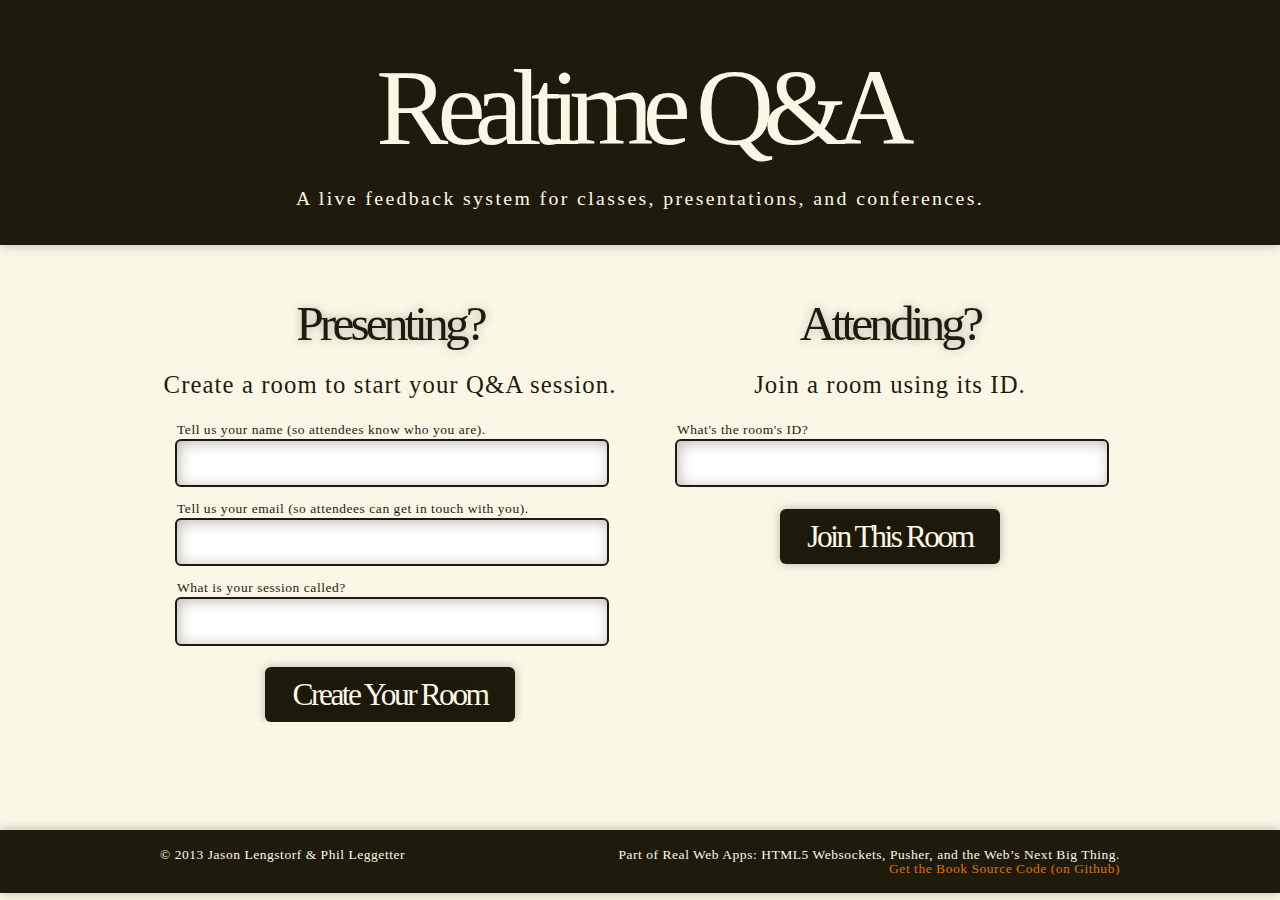
<file: ch07/index.html>
<!DOCTYPE html>
<html>
<head>
	<meta charset="utf-8" />
	<title>Realtime Q&amp;A</title>
	<!-- Fonts via fonts.com -->
	<script type="text/javascript" src="http://fast.fonts.net/jsapi/52be6e18-908a-4397-a53a-d11f6d6d1496.js"></script>
	<!-- Main site styles -->
	<link rel="stylesheet" type="text/css" href="./assets/styles/main.css" />
</head>
<body>
<header>
	<h1>Realtime Q&amp;A</h1>
	<p class="tagline">
		A live feedback system for classes, presentations, and conferences.
	</p><!-- /.tagline -->
</header>
<section>
	<form id="attending">
		<h2>Attending?</h2>
		<p>Join a room using its ID.</p>
		<label>
			What's the room's ID?
			<input type="text" name="room_id" />
		</label>
		<input type="submit" value="Join This Room" />
	</form><!-- #attending -->
	<form id="presenting">
		<h2>Presenting?</h2>
		<p>Create a room to start your Q&amp;A session.</p>
		<label>
			Tell us your name (so attendees know who you are).
			<input type="text" name="presenter-name" />
		</label>
		<label>
			Tell us your email (so attendees can get in touch with you).
			<input type="text" name="presenter-email" />
		</label>
		<label>
			What is your session called?
			<input type="text" name="session-name" />
		</label>
		<input type="submit" value="Create Your Room" />
	</form><!-- #presenting -->
</section>
<footer>
	<ul>
		<li class="copyright">
			&copy; 2013 Jason Lengstorf &amp; Phil Leggetter
		</li><!-- /.copyright -->
		<li>
			Part of <em>Real Web Apps: HTML5 Websockets, Pusher, and the Web&rsquo;s Next Big Thing</em>.
		</li>
		<li>
			<a href="http://amzn.to/XKxBbG">Get the Book</a>
			<a href="http://cptr.me/UkMSmn">Source Code (on Github)</a>
		</li>
	</ul>
</footer>
</body>
</html>
</file>
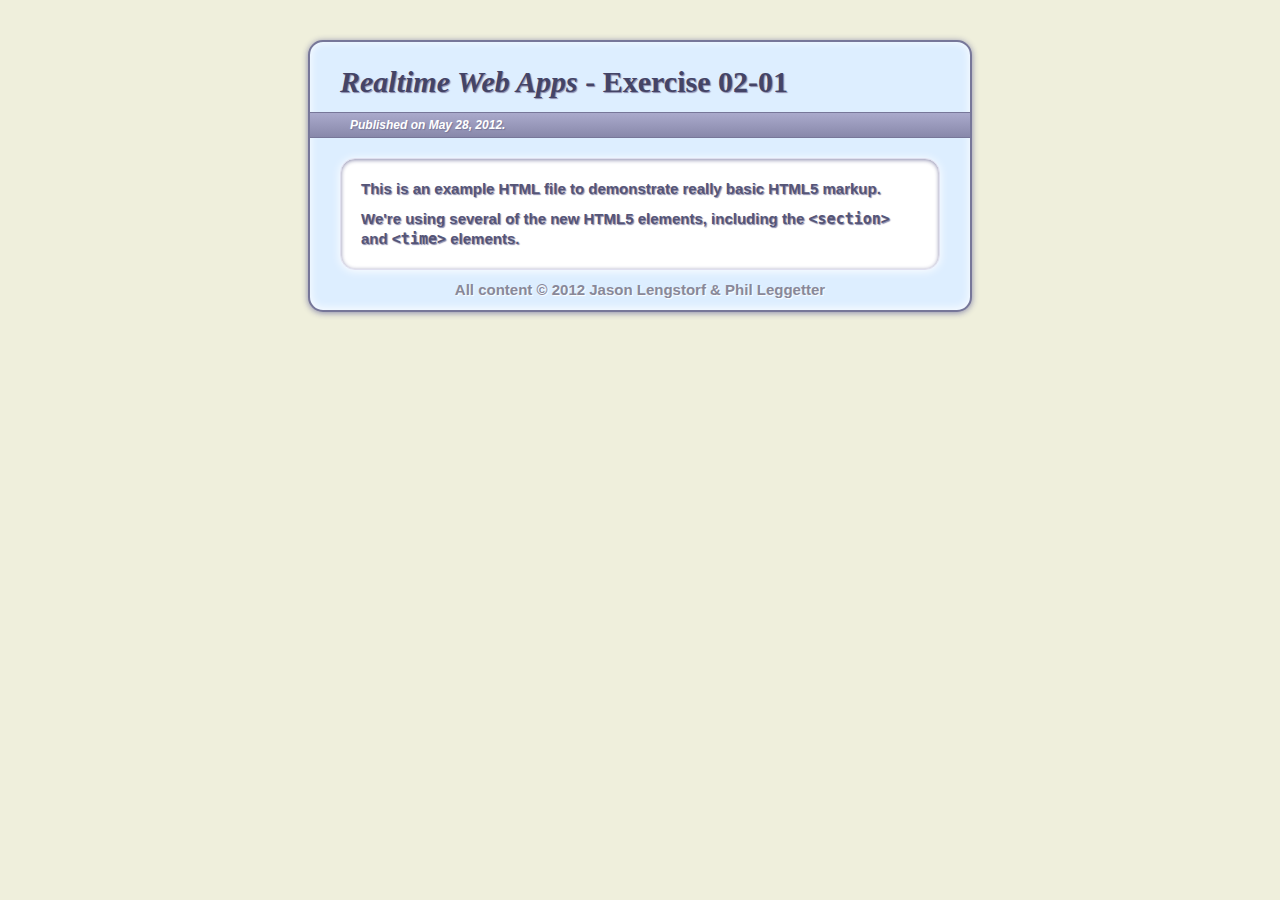
<file: ch02/01.html>
<!DOCTYPE html>
<html lang="en">
<head>
	<meta charset="utf-8" />
	<title>Realtime Web Apps &dash; Exercise 02-01</title>
	<link rel="stylesheet" type="text/css" href="styles/02.css" />
</head>
<body>
	<header>
		<h1><em>Realtime Web Apps</em> &dash; Exercise 02-01</h1>
		<p>
			Published on
			<time datetime="2012-05-28T20:26:00-07:00">May 28, 2012</time>.
		</p>
	</header>
	<section>
		<p>
			This is an example HTML file to demonstrate really basic HTML5 markup.
		</p>
		<p>
			We're using several of the new HTML5 elements, including the <code>&lt;section&gt;</code> and <code>&lt;time&gt;</code> elements.
		</p>
	</section>
	<footer>
		<p>All content &copy; 2012 Jason Lengstorf &amp; Phil Leggetter</p>
	</footer>
	<script src="http://code.jquery.com/jquery-1.11.1.min.js"></script>
	<script src="scripts/03.js"></script>
</body>
</html>
</file>
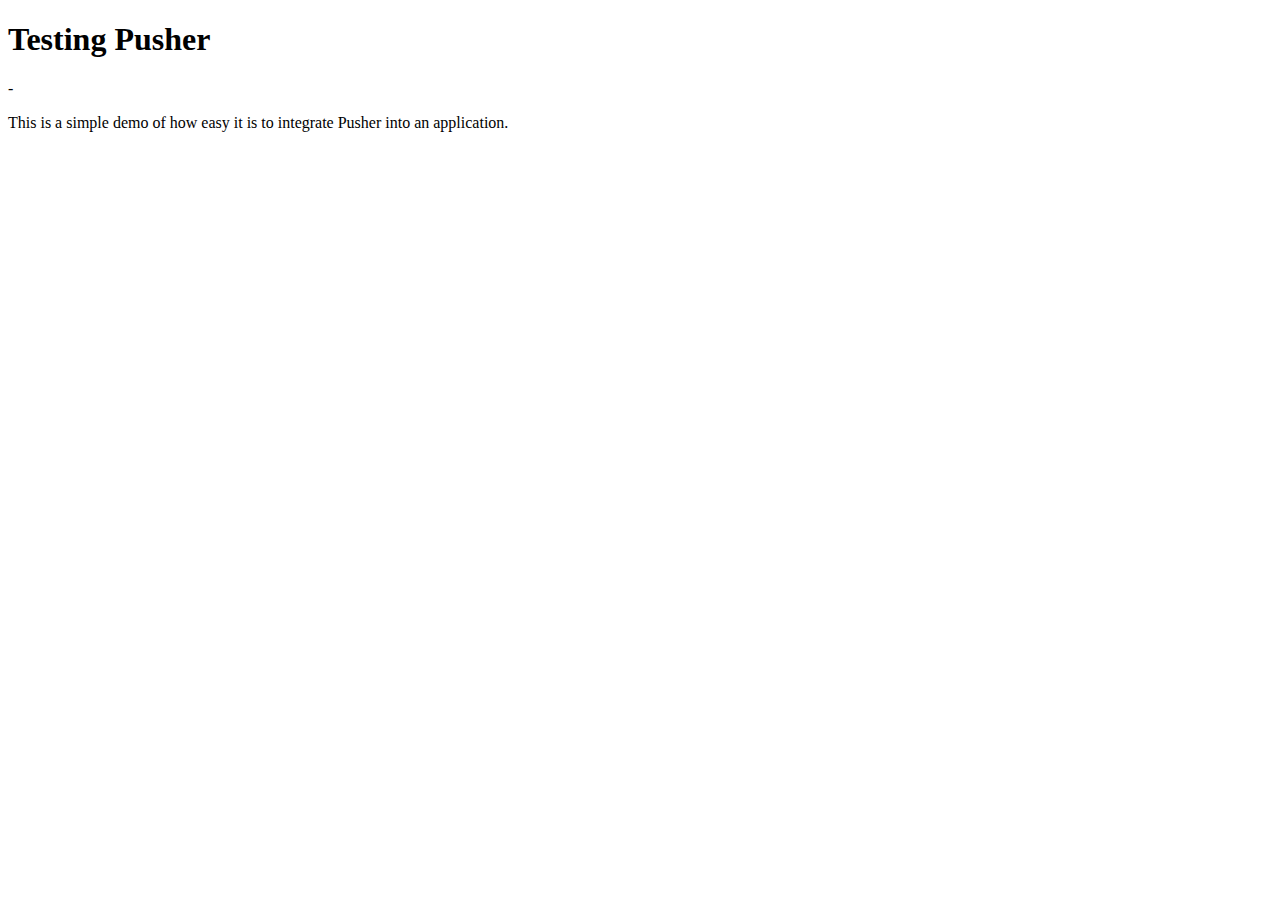
<file: ch03/01.html>
<!DOCTYPE html>
<html>
<head>
	<meta charset="utf-8" />
	<title>Realtime Web Apps &ndash; Exercise 3-2</title>
</head>
<body>
	<h1>Testing Pusher</h1>
	<div id="connection_state">&dash;</div>
	<p>This is a simple demo of how easy it is to integrate Pusher into an application.</p>
	<script src="http://js.pusher.com/2.2/pusher.min.js"></script>
	<script type="text/javascript">
		var pusher = new Pusher('a21dff3bcfcb8046acd0');
		pusher.connection.bind('state_change',function(change){
			document.getElementById('connection_state').innerHTML = change.current;
		});
		var channel = pusher.subscribe('test_channel');
		channel.bind('my_event',function(data){
			alert(data);
		});
	</script>
</body>
</html>
</file>
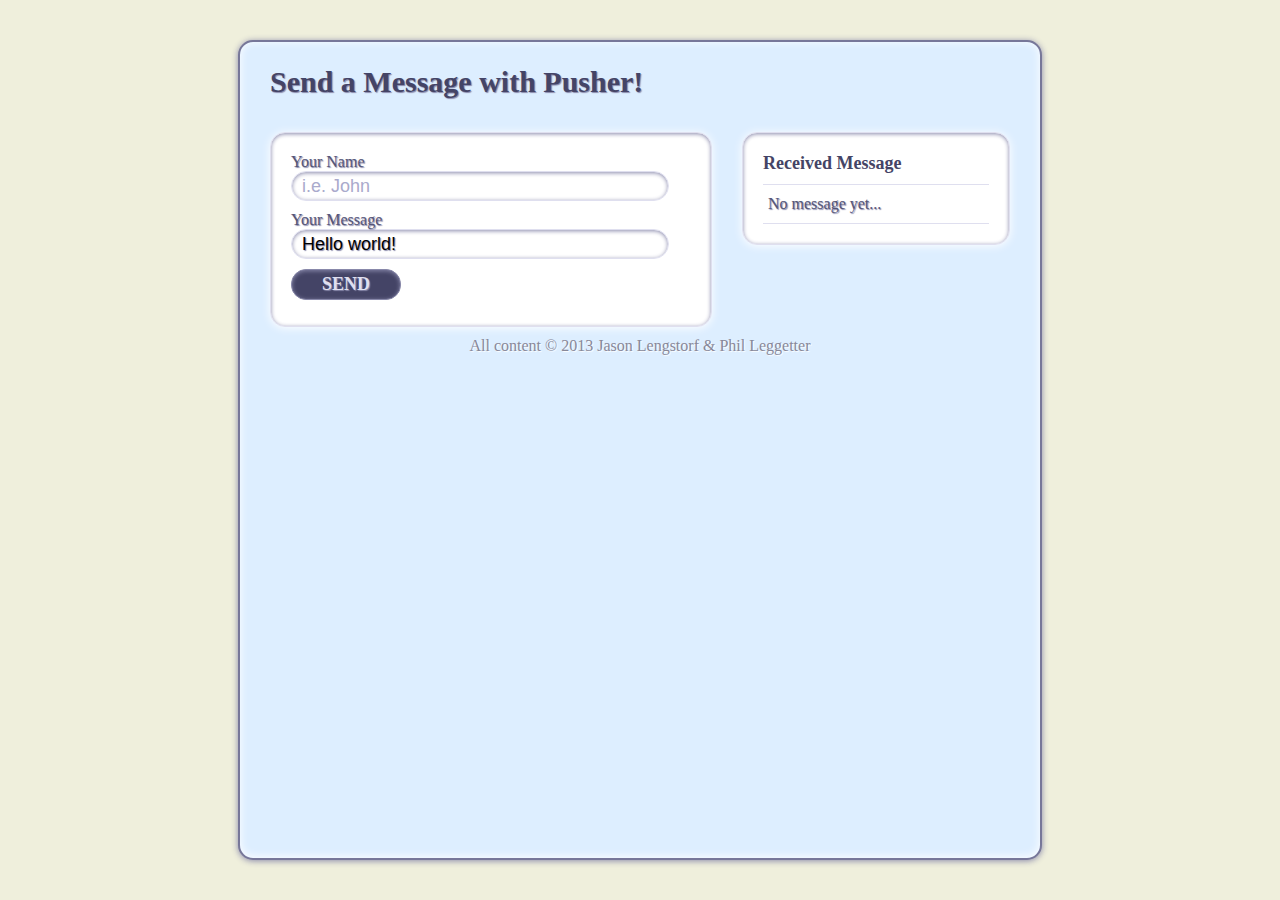
<file: ch03/02.html>
<html lang="en">
<head>
	<meta charset="uf-8" />
	<title>Realtime Web Apps &ndash; Exercise 3-2</title>
	<link rel="stylesheet" type="text/css" href="styles/layout.css" />
</head>
<body>
	<header>
		<h1>Send a Message with Pusher!</h1>
	</header>
	<section>
		<form method="post" action="post.php">
			<label>
				Your Name
				<input type="text" name="name" placeholder="i.e. John" />
			</label>
			<label>
				Your Message
				<input type="text" name="message" id="message" value="Hello world!" />
			</label>
			<input type="submit" class="input-submit" value="Send" />
		</form>
	</section>
	<aside>
		<h2>Received Message</h2>
		<ul id="messages">
			<li class="no-messages">No message yet...</li>
		</ul>
	</aside>
	<footer>
		<p>
			All content &copy; 2013 Jason Lengstorf &amp; Phil Leggetter
		</p>
	</footer>
	<script src="http://js.pusher.com/2.2/pusher.min.js"></script>
	<script src="http://code.jquery.com/jquery-1.11.1.min.js"></script>
	<script src="scripts/init.js"></script>
</body>
</html>
</file>
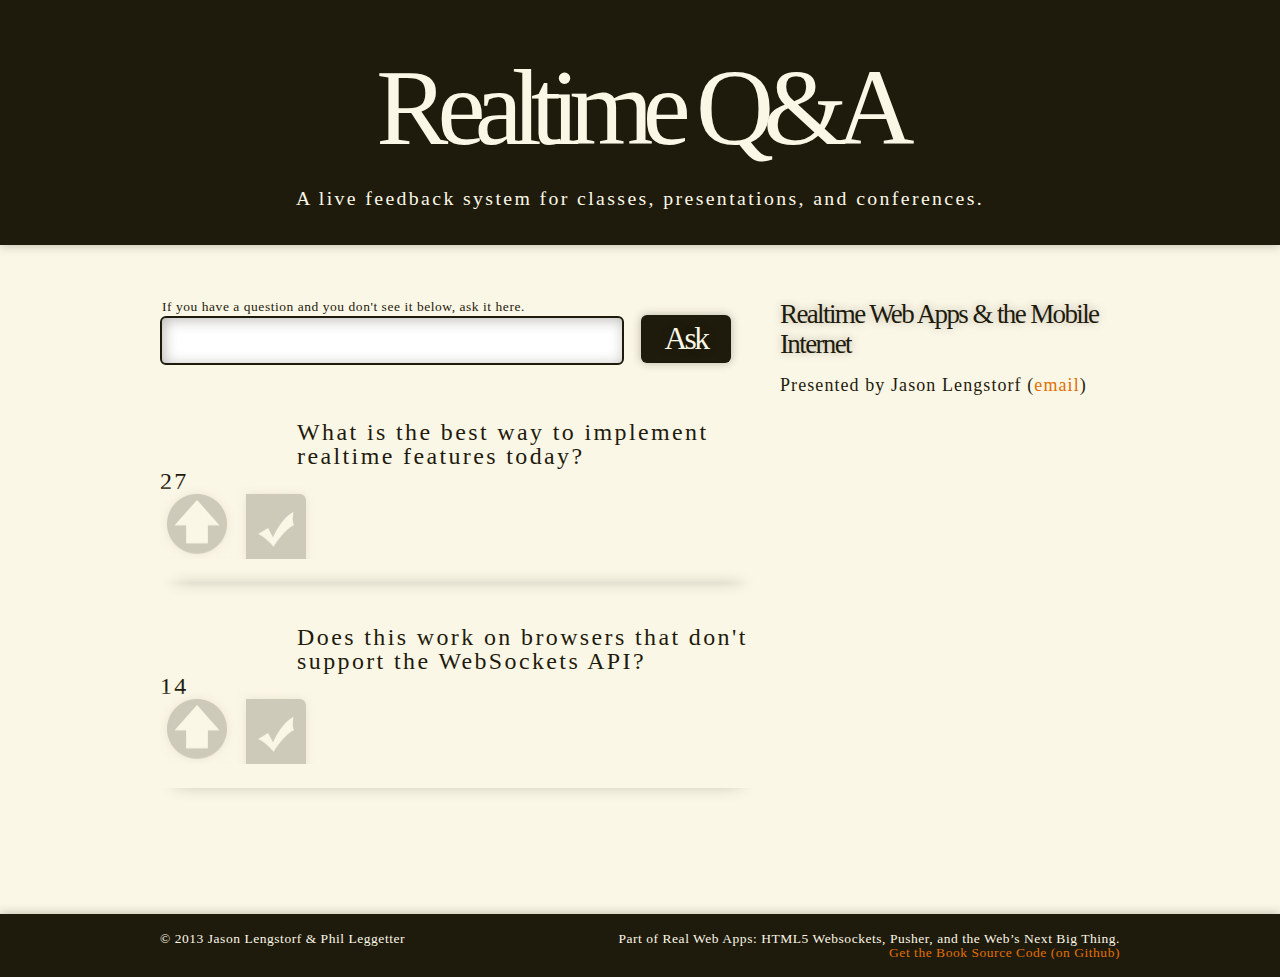
<file: ch07/attendee-active.html>
<!DOCTYPE html>
<html>
<head>
	<meta charset="utf-8" />
	<title>Realtime Q&amp;A</title>
	<!-- Fonts via fonts.com -->
	<script type="text/javascript" src="http://fast.fonts.net/jsapi/52be6e18-908a-4397-a53a-d11f6d6d1496.js"></script>
	<!-- Main site styles -->
	<link rel="stylesheet" type="text/css" href="./assets/styles/main.css" />
</head>
<body>
<header>
	<h1>Realtime Q&amp;A</h1>
	<p class="tagline">
		A live feedback system for classes, presentations, and conferences.
	</p><!-- /.tagline -->
</header>
<section>
	<header>
		<h2>Realtime Web Apps &amp; the Mobile Internet</h2>
		<p>
			Presented by Jason Lengstorf (<a href="mailto:jason@lengstorf.com">email</a>)
		</p>
	</header>
	<form id="ask-a-question">
		<label>
			If you have a question and you don't see it below, ask it here.
			<input type="text" name="new-question" tabindex="1" />
		</label>
		<input type="submit" value="Ask" tabindex="2" />
	</form><!-- /#ask-a-question -->
	<ul id="questions">
		<li id="question-1" data-count="27">
			<p>
				What is the best way to implement realtime features today?
			</p>
			<form class="vote">
				<input type="submit" value="I also have this question." />
			</form>
		</li><!-- /#question-1 -->
		<li id="question-2" data-count="14">
			<p>
				Does this work on browsers that don't support the WebSockets API?
			</p>
			<form class="vote">
				<input type="submit" value="I also have this question." />
			</form>
		</li><!-- /#question-2 -->
	</ul><!-- /#questions -->
</section>
<footer>
	<ul>
		<li class="copyright">
			&copy; 2013 Jason Lengstorf &amp; Phil Leggetter
		</li><!-- /.copyright -->
		<li>
			Part of <em>Real Web Apps: HTML5 Websockets, Pusher, and the Web&rsquo;s Next Big Thing</em>.
		</li>
		<li>
			<a href="http://amzn.to/XKxBbG">Get the Book</a>
			<a href="http://cptr.me/UkMSmn">Source Code (on Github)</a>
		</li>
	</ul>
</footer>
</body>
</html>
</file>
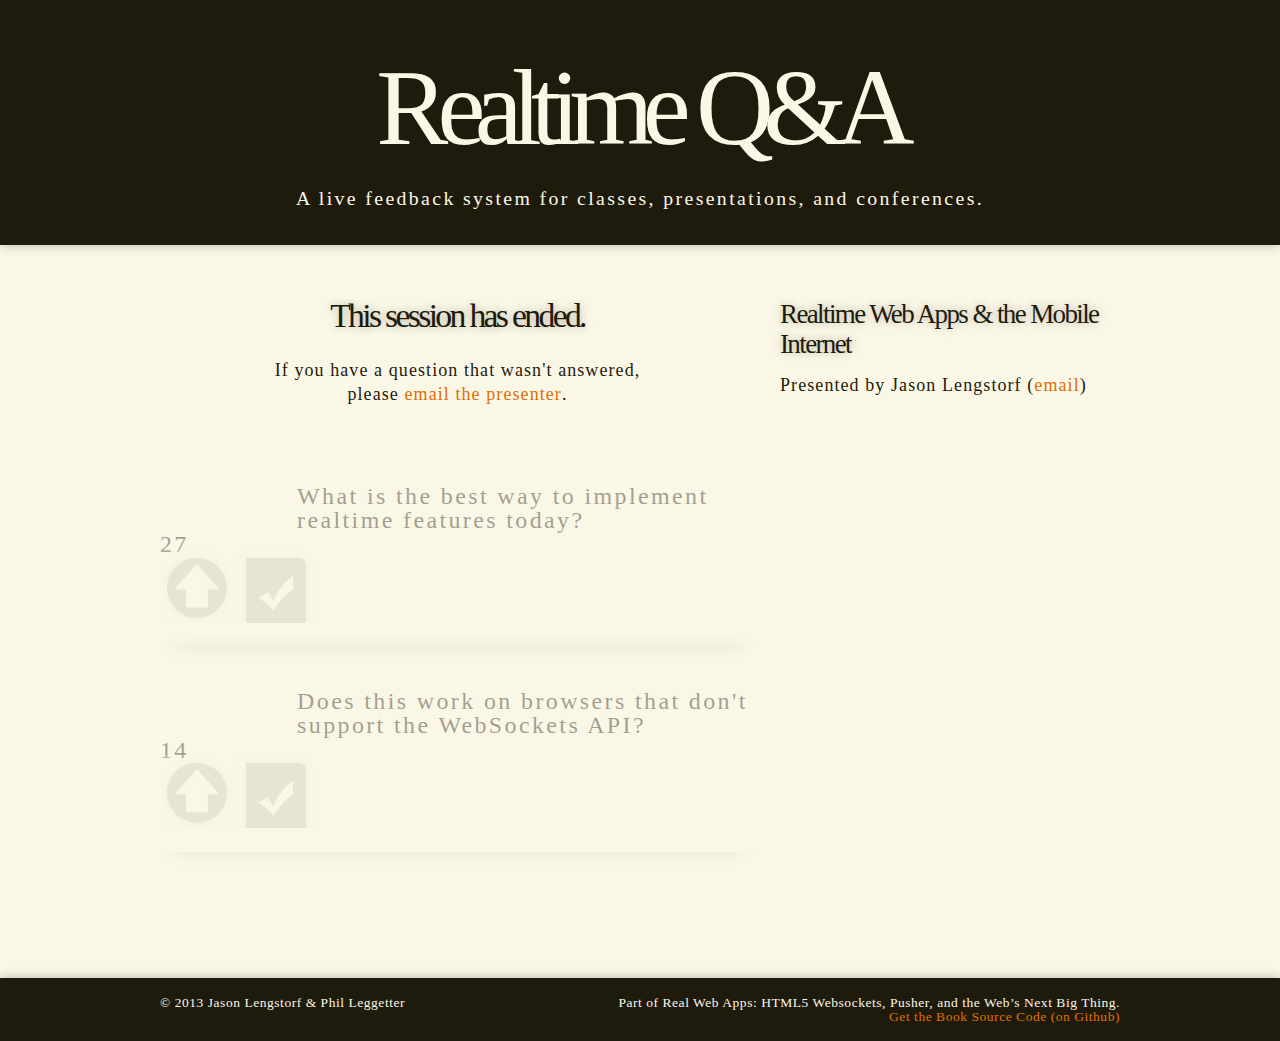
<file: ch07/attendee-closed.html>
<!DOCTYPE html>
<html>
<head>
	<meta charset="utf-8" />
	<title>Realtime Q&amp;A</title>
	<!-- Fonts via fonts.com -->
	<script type="text/javascript" src="http://fast.fonts.net/jsapi/52be6e18-908a-4397-a53a-d11f6d6d1496.js"></script>
	<!-- Main site styles -->
	<link rel="stylesheet" type="text/css" href="./assets/styles/main.css" />
</head>
<body>
<header>
	<h1>Realtime Q&amp;A</h1>
	<p class="tagline">
		A live feedback system for classes, presentations, and conferences.
	</p><!-- /.tagline -->
</header>
<section>
	<header>
		<h2>Realtime Web Apps &amp; the Mobile Internet</h2>
		<p>
			Presented by Jason Lengstorf (<a href="mailto:jason@lengstorf.com">email</a>)
		</p>
	</header>
	<h3>This session has ended.</h3>
	<p>
		If you have a question that wasn't answered, please <a href="mailto:jason@copterlabs.com">email the presenter</a>.
	</p>
	<ul id="questions" class="closed">
		<li id="question-1" data-count="27">
			<p>
				What is the best way to implement realtime features today?
			</p>
			<form class="vote">
				<input type="submit" value="I also have this question." />
			</form>
		</li><!-- /#question-1 -->
		<li id="question-2" data-count="14">
			<p>
				Does this work on browsers that don't support the WebSockets API?
			</p>
			<form class="vote">
				<input type="submit" value="I also have this question." />
			</form>
		</li><!-- /#question-2 -->
	</ul><!-- /#questions -->
</section>
<footer>
	<ul>
		<li class="copyright">
			&copy; 2013 Jason Lengstorf &amp; Phil Leggetter
		</li><!-- /.copyright -->
		<li>
			Part of <em>Real Web Apps: HTML5 Websockets, Pusher, and the Web&rsquo;s Next Big Thing</em>.
		</li>
		<li>
			<a href="http://amzn.to/XKxBbG">Get the Book</a>
			<a href="http://cptr.me/UkMSmn">Source Code (on Github)</a>
		</li>
	</ul>
</footer>
</body>
</html>
</file>
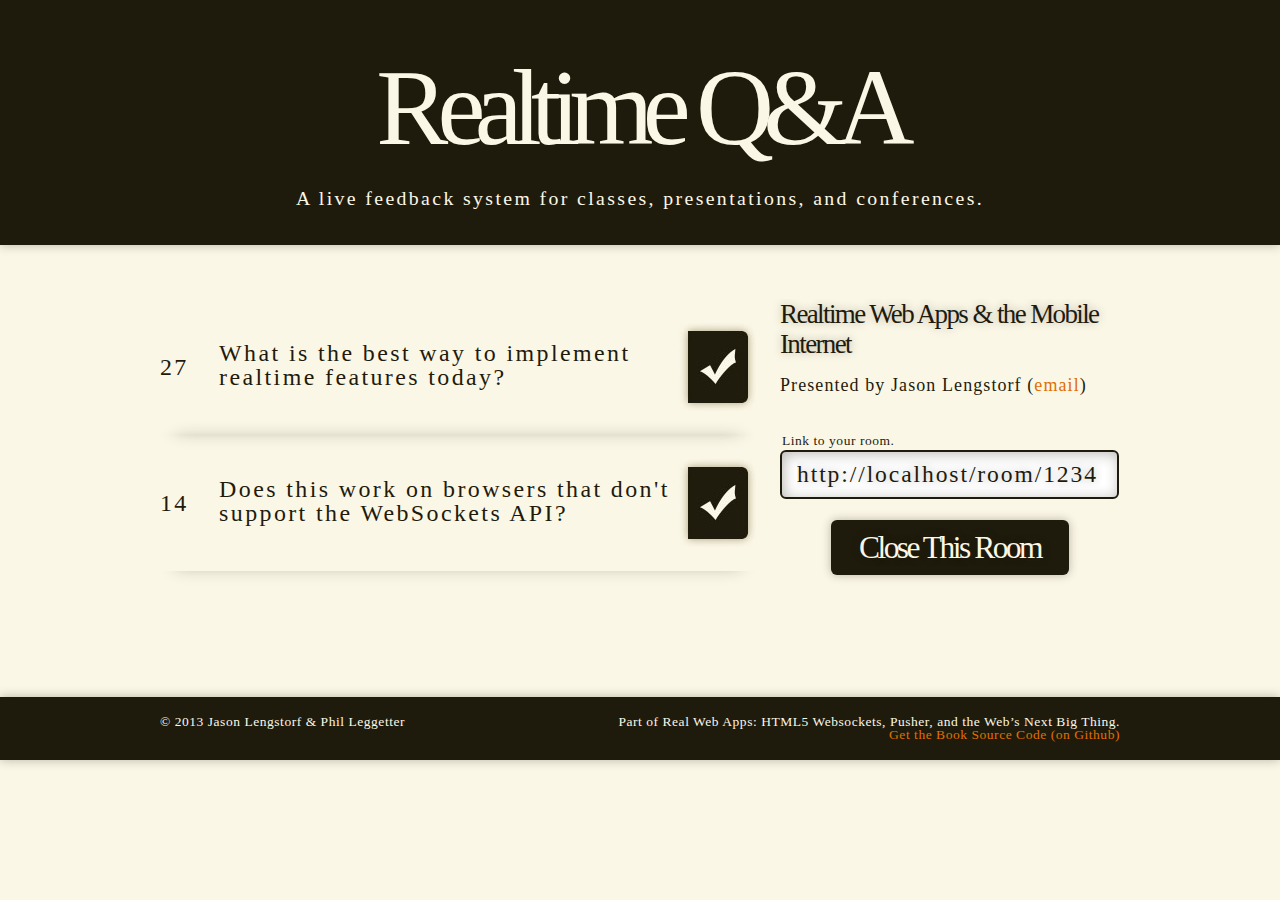
<file: ch07/presenter.html>
<!DOCTYPE html>
<html>
<head>
	<meta charset="utf-8" />
	<title>Realtime Q&amp;A</title>
	<!-- Fonts via fonts.com -->
	<script type="text/javascript" src="http://fast.fonts.net/jsapi/52be6e18-908a-4397-a53a-d11f6d6d1496.js"></script>
	<!-- Main site styles -->
	<link rel="stylesheet" type="text/css" href="./assets/styles/main.css" />
</head>
<body>
<header>
	<h1>Realtime Q&amp;A</h1>
	<p class="tagline">
		A live feedback system for classes, presentations, and conferences.
	</p><!-- /.tagline -->
</header>
<section>
	<header>
		<h2>Realtime Web Apps &amp; the Mobile Internet</h2>
		<p>
			Presented by Jason Lengstorf (<a href="mailto:jason@lengstorf.com">email</a>)
		</p>
		<form id="close-this-room">
			<label>
				Link to your room.
				<input type="text" name="room-url" value="http://localhost/room/1234" disabled />
			</label>
			<input type="submit" value="Close This Room" />
		</form><!-- /#close-this-room -->
	</header>
	<ul id="questions" class="presenter">
		<li id="question-1" data-count="27">
			<form class="answer">
				<input type="submit" value="Answer this question." />
			</form>
			<p>
				What is the best way to implement realtime features today?
			</p>
		</li><!-- /#question-1 -->
		<li id="question-2" data-count="14">
			<form class="answer">
				<input type="submit" value="Answer this question." />
			</form>
			<p>
				Does this work on browsers that don't support the WebSockets API?
			</p>
		</li><!-- /#question-2 -->
	</ul><!-- /#questions -->
</section>
<footer>
	<ul>
		<li class="copyright">
			&copy; 2013 Jason Lengstorf &amp; Phil Leggetter
		</li><!-- /.copyright -->
		<li>
			Part of <em>Real Web Apps: HTML5 Websockets, Pusher, and the Web&rsquo;s Next Big Thing</em>.
		</li>
		<li>
			<a href="http://amzn.to/XKxBbG">Get the Book</a>
			<a href="http://cptr.me/UkMSmn">Source Code (on Github)</a>
		</li>
	</ul>
</footer>
</body>
</html>
</file>
<file: ch07/assets/styles/main.css>
/**
 * Styles for the Realtime Q&A app
 */

/*
fonts.com font-family rules.

Cooper Black
font-family:'Cooper Black W01';

News Gothic:
font-family:'NewsGothicNo2W01-Thin';
font-family:'NewsGothicNo2W01-ThinIt';
font-family:'NewsGothicNo2W01-Light';
font-family:'NewsGothicNo2W01-LightI';
font-family:'NewsGothicNo2W01-Roman';
font-family:'News Gothic No.2 W01 It';
font-family:'NewsGothicNo2W01-Medium_710407';
font-family:'NewsGothicNo2W01-Medium_710410';
font-family:'NewsGothicNo2W01-Bold';
font-family:'NewsGothicNo2W01-BoldIt';
font-family:'NewsGothicNo2W01-Blk';
font-family:'NewsGothicNo2W01-BlkIt';
*/

/* Basic Font Styles
 ----------------------------------------------------------------------------*/

body{
	font: 18px/24px 'NewsGothicNo2W01-Roman';
	color: #1f1b0c;
	letter-spacing: .06em;
}
h1,h2,h3,#questions li:before{
	font-family: 'Cooper Black W01';
	font-weight: normal; 
}
h1{
	margin: 0;
	color: #fbf7e7;
	font-size: 6em;
	line-height: 1em;
	letter-spacing: -.1em;
}
h2,h3{
	text-shadow: 0 0 10px rgba(31, 27, 12, .3);
}
h2{
	margin: 0 0 .5em;
	font-size: 2.75em;
	line-height: 1em;
	letter-spacing: -.08em;
}
h3{
	margin: 0 365px .75em 0;
	font-size: 1.875em;
	line-height: 1em;
	letter-spacing: -.08em;
	text-align: center;
}
p{
	text-align: center;
	margin: 0 365px 2em 0;
	padding: 0 6em;
}
form p{
	margin: 0 0 1em;
	padding: 0;
	font-size: 1.375em;
}
label{
	font-family: 'NewsGothicNo2W01-Bold';
	font-size: .75em;
	line-height: 1.25em;
	letter-spacing: .04em;
}
input{
	font-family: 'Cooper Black W01';
	color: #fbf7e7;
	background-color: #1f1b0c;
	border-radius: 6px;
	border: none;
	cursor: pointer;
	font-size: 1.75em;
	line-height: 1em;
	letter-spacing: -.08em;
	text-shadow: 0 0 10px rgba(31, 27, 12, .3);
}
label input{
	font-family: 'NewsGothicNo2W01-Light';
	font-size: 1.75em;
	letter-spacing: .08em;
	color: #1f1b0c;
	background-color: #fff;
}
.tagline{
	font-family: 'NewsGothicNo2W01-Light';
	font-size: 1.1em;
	line-height: 1em;
	color: #fbf7e7;
	letter-spacing: .12em;
}
a{
	font-family: 'NewsGothicNo2W01-Medium_710407';
	color: #e06f00;
	text-decoration: none;
}
a:active,a:hover,a:focus{
	text-decoration: underline;
	outline: none;
}
section{
	width: 960px;
	margin: 0 auto;
	overflow: hidden;
}
section header h2{
	font-size: 1.5em;
	line-height: 1.125em;
	letter-spacing: -.06em;
}
#questions li{
	font-size: 1.33em;
	letter-spacing: .1em;
}
form{
	float: left;
	width: 460px;
	text-align: center;
}
form#attending{
	float: right;
}
label{
	display: block;
	width: 430px;
	margin: 0 auto 1em;
	text-indent: 2px;
	text-align: left;
}
input{
	margin: .25em 0 0;
	padding: .375em .875em;
}
label input{
	display: block;
	width: 400px;
	margin: 0;
	padding: .375em 15px;
	border: 2px solid #1f1b0c;
	border-radius: 6px;
	box-shadow: inset 2px 2px 14px rgba(31, 27, 12, .3);
}
footer li{
	font-family: 'NewsGothicNo2W01-Light';
	font-size: .75em;
	line-height: 1em;
	letter-spacing: .04em;
	color: #fbf7e7;
}
footer li em{
	font-family: 'NewsGothicNo2W01-Light';
	font-style: normal;
}

/* Highlights
 ----------------------------------------------------------------------------*/

input:active,input:hover,input:focus{
	background-color: #e06f00;
	outline: none;
}
input::-moz-focus-inner{
	border: 0;
}
label input:active,label input:focus{
	border-color: #e06f00;
	background-color: #fff;
	outline: none;
}
label input:hover{
	background-color: #fff;
}

/* Layout
 ----------------------------------------------------------------------------*/

html{
	background-color: #fbf7e7;
}
body{
	margin: 0;
}
header,footer,input,li:after{
	box-shadow: 0 0 10px rgba(31, 27, 12, .3);
}
header,footer{
	overflow: hidden;
	background: #1f1b0c;
	margin: 0;
	padding: 1em;
	text-align: center;
}
header{
	margin-bottom: 3em;
	padding: 3em 0 2em;
}
header h1,header p{
	width: 960px;
	margin: 0 auto;
	padding: 0;
}
header h1{
	margin-bottom: .25em;
}
footer{
	margin-top: 6em;
}
footer ul{
	overflow: hidden;
	width: 960px;
	margin: 0 auto;
	padding: 0;
}
footer li{
	float: right;
	margin-left: 1em;
	list-style: none;
}
footer li.copyright{
	float: left; margin-left: 0;
}

/* Questions View
 ----------------------------------------------------------------------------*/

section header{
	background: transparent;
	float: right;
	width: 340px;
	margin: 0;
	padding: 0;
	box-shadow: none;
	overflow: visible;
}
section header h2{
	margin: 0 0 .5em;
	text-align: left;
}
section header p{
	width: auto;
	margin: 0;
	text-align: left;
}
form#ask-a-question,#questions{
	width: 596px;
	margin: 0;
	padding: 0;
	overflow: hidden;
}
#questions{
	padding-bottom: 1em;
}
#ask-a-question label,#ask-a-question>input{
	float: left;
}
#ask-a-question label{
	width: 465px;
}
#ask-a-question label input{
	width: 430px;
	height: 1.7em;
	margin: 0;
	padding-left: 15px;
	padding-right: 15px;
}
#ask-a-question input{
	height: 1.55em;
	margin: 0.5em 0 0 0.5em;
	padding: 0.1em 0.75em;
}
#questions li{
	position: relative;
	list-style: none;
	margin: 0;
	padding: 1em 0 1em;
	overflow: hidden;
	box-shadow: 0 12px 16px -16px rgba(31, 27, 12, .3),0 -12px 16px -16px rgba(31, 27, 12, .3)
}
#questions p{
	float: right;
	width: 77%;
	margin: .75em 0;
	padding: 0;
	text-align: left;;
}
#questions .vote，#questions .answer{
	position: relative;
	display: block;
	width: 76px;
	height: 76px;
	margin: 0 0 0 2em;
	padding: 0;
	overflow: hidden;
}
#questions .vote input[type="submit"],#questions .answer input[type="submit"]{
	margin: 0;
	width: 100%;
	height: 100%;
	cursor: pointer;
	text-indent: -9999px;
	background: url(../images/sprite.jpg) left top no-repeat;
	box-shadow: none;
}
#questions .vote input:active,#questions .vote input:hover,#questions .vote input:focus{
	background-position: left bottom;
}
#questions li:before{
	content: attr(data-count);
	position: absolute;
	left: 0;
	top: 50%;
	margin-top: -.5em;
}
#questions.closed{
	opacity: .4;
}
#questions .vote{
	opacity: .2;
}
#question .vote input:active,#question .vote input:hover,#question .vote input:focus{
	background-position: left top;
	cursor: default;
}
#questions .answer{
	float: right;
	width: 78px;
	height: 88px;
	margin: 0;
}
#questions .answer input[type="submit"]{
	background-position: right top;
}
#questions .answer input:active,#questions .answer input:hover,#questions .answer input:focus{
	background-position: right bottom;
}
#close-this-room{
	width: 340px;
	margin: 2em 0 0;
}
#close-this-room label input{
	width: 305px;
}

/* Media queries
 ----------------------------------------------------------------------------*/

@media screen and (max-width: 960px){
	header h1,header p{
		width: 760px;
	}
	header{
		padding: .75em 0 1.2em;
	}
	section{
		width: 740px;
	}
	section header,#close-this-room{
		float: none;
		width: 680px;
		margin: 0 auto 1.5em;
		overflow: hidden;
	}
	p{
		margin: 0 0 2em;
		padding: 0;
	}
	header>p,section>p{
		font-size: .875em;
	}
	form{
		width: 340px;
		padding: 0 8px;
	}
	form#ask-a-question{
		float: none;
		width: 680px;
		margin: 0 auto 1em;
	}
	form p{
		font-size: 1em;
	}
	label{
		width: 100%;
	}
	#ask-a-question label{
		width: 80%;
	}
	input{
		font-size: 1.5em;
	}
	#ask-a-question input{
		font-size: 1.75em;
	}
	label input,#ask-a-question label input{
		width: 91%;
	}
	#questions{
		margin: 0 auto;
	}
	footer{
		margin-top: 4em; padding: 0;}
	footer ul{
		width: 740px;
	}
	footer li,footer li.copyright{
		float: none;
		margin: .75em 0;
	}
	#close-this-room{
		margin: 1em auto 0;
	}
	#close-this-room label{
		width: 59%;
		float: left;
	}
	#close-this-room label input{
		width: 88%;
		margin: 0;
	}
	#close-this-room input{
		float: left;
		margin: .6em 0 0;
	}
}
@media screen and (max-width: 768px){
	header h1,header p{
		width: 90%;
		min-width: 300px;
	}
	section,section header,form#ask-a-question,#questions{
		width: 300px;
	}
	header{
		padding-bottom: .75em;
	}
	header h1{
		font-size: 2.4em;
	}
	form,form#attending,form#ask-a-question,#close-this-room{
		float: none;
		width: 90%;
		margin: 0 auto 3em;
	}
	form#ask-a-question{
		overflow: hidden;
	}
	form p{
		font-size: .75em;
	}
	label input{
		width: 88%;
		font-size: 1.6em;
	}
	#ask-a-question label,#close-this-room label{
		width: 270px;
	}
	#ask-a-question label input{
		width: 87%;
	}
	#ask-a-question input，#close-this-room input{
		float: none;
		margin: 0 auto;
	}
	#questions li{
		font-size: 1.125em;
		line-height: 1.125em;
	}
	#questions li:before{
		top: 20px;
		left: 24px;
		margin-top: 0;
	}
	#questions .vote{
		margin: 20px 0 0;
	}
	#questions p{
		width: 210px;
		margin: 0;
	}
	footer{
		margin-top: 3em;
	}
	footer ul{
		width: 300px;
	}
	#close-this-room{
		margin: 1em auto 0;
	}
	#questions.presenter li:before{
		top: auto;
		right: 24px;
		bottom: 6px;
		left: auto;
		z-index: 10;
	}
}
</file>
<file: ch02/styles/02.css>
/*
 * Exercise 02-02, Realtime Web Apps
 * 
 * @author Jason Lengestorf <jason@copterlabs.com>
 * @author Phil Leggetter <phil@leggetter.co.uk>
 */

html{
	background: #efefdc;
}
body{
	width: 660px;
	margin: 40px auto;
	background: #def;
	border: 2px solid #779;

	/* Creates two shadow effects: outer and inner */
	/* 目前就支持而言主流浏览器均支持box-shadow属性，故简化处理 */
	box-shadow: 0 1px 6px #88a, inset 0 -1px 10px white;
}
section{
	margin: 20px 30px 10px;
	padding: 20px 20px 10px;
	overflow: hidden;
	background: white;
	border: 1px solid #dfdfef;

	/* Creates two shadow effects: outer and inner */
	/* 目前就支持而言主流浏览器均支持box-shadow属性，故简化处理 */
	box-shadow: inset 0 1px 4px #88a, 0 1px 10px white; 
}
body,section{
	/* Sets a border radius for every element that needs it */
	/* 目前就支持而言主流浏览器均支持border-radius属性，故简化处理 */
	border-radius: 15px;
}
footer{
	margin: 0 0 10px;
}
h1{
	margin: 20px 30px 10px;
	color: #446;
	font: bold 30px/40px georgia, serif;
}
p{
	margin: 0 0 10px;
	font: bold 15px/20px sans-serif;
	color: #557;
}
h1,p{
	text-shadow: 1px 1px 1px #88a;
}
header p{
	margin: 0;
	padding: 2px 40px;
	border-top: 1px solid #779;
	border-bottom: 1px solid #779;
	color: white;
	font-size: 12px;
	font-style: italic;
	line-height: 20px;
	text-shadow: 1px 1px 1px #779;

	/* Adds a gradient fade */
	background: #889;
	background-image: -webkit-linear-gradient(top, #aac 0%, #88a 100%);
	background-image: -moz-linear-gradient(top, #aac 0%, #88a 100%);
	background-image: -o-linear-gradient(top, #aac 0%, #88a 100%);
	background-image: -ms-linear-gradient(top, #aac 0%, #88a 100%);
	background-image: linear-gradient(top, #aac 0%, #88a 100%);
	background-image: -webkit-gradient(linear, left top, left bottom, color-stop(0, #aac), color-stop(1, #88a));
}
footer p{
	margin: 0;
	color: #889;
	font: italic 12/1.67em sans-serif;
	text-align: center;
	text-shadow: 1px 1px 1px white;
}
</file>
<file: ch03/styles/layout.css>
/*
 * Exercise 3-2, Realtime Web Apps
 * 
 * @author Jason Lengestorf <jason@copterlabs.com>
 * @author Phil Leggetter <phil@leggetter.co.uk>
 */

html{
	background: #efefdc;
}
body{
	width: 800px;
	margin: 40px auto;
	overflow: hidden;
	background: #def;
	border: 2px solid #779;

	/* Creates two shadow effects: outer and inner */
	/* 目前就支持而言主流浏览器均支持box-shadow属性，故简化处理 */
	box-shadow: 0 1px 6px #88a, inset 0 -1px 10px white;
}
section,aside{
	float: left;
	margin: 20px 30px 10px;
	padding: 20px 20px 10px;
	overflow: hidden;
	background: white;
	border: 1px solid #dfdfef;

	/* Creates two shadow effects: outer and inner */
	/* 目前就支持而言主流浏览器均支持box-shadow属性，故简化处理 */
	box-shadow: inset 0 1px 4px #88a, 0 1px 10px white; 
}
section{
	width: 400px;
}
aside{
	width: 226px;
	margin-left: 0;
}
body,section,aside,input{
	/* Sets a border radius for every element that needs it */
	/* 目前就支持而言主流浏览器均支持border-radius属性，故简化处理 */
	border-radius: 15px;
}
footer{
	margin: 0 0 10px;
}
h1,h2{
	margin: 20px 30px 10px;
	color: #446;
	font-weight: bold;
	font-family: georgia, serif;
}
h1{
	font-size: 30px;
	line-height: 40px;
}
h2{
	font-size: 18px;
}
label,li{
	display: block;
	margin: 0 0 10px;
	font: 15/20px sans-serif;
	color: #557;
}
h1,label,input,li{
	text-shadow: 1px 1px 1px #88a;
}
label input{
	display: block;
	width: 378px;
	border: 1px solid #dfdfef;
	padding: 4px 10px;
	font-size: 18px;
	line-height: 20px;

	/* Creates two shadow effects: outer and inner */
	/* 目前就支持而言主流浏览器均支持box-shadow属性，故简化处理 */
	box-shadow: inset 0 1px 4px #88a;
}
input::-webkit-input-placeholder{
	color: #aac;
	text-shadow: none;
}
input::-moz-placeholder{
	color: #aac;
	text-shadow: none;
}
input::-ms-input-placeholder{
	color: #aac;
	text-shadow: none;
}
input.input-submit{
	padding: 4px 30px 5px;
	background: #446;
	border: 1px solid #88a;
	color: #dfdfef;
	font: bold 18px/20px georgia, serif;
	text-transform: uppercase;

	/* Creates two shadow effects: outer and inner */
	/* 目前就支持而言主流浏览器均支持box-shadow属性，故简化处理 */
	box-shadow: inset 0 1px 4px #88a, 0 -1px 10px white; 
}
aside h2, aside ul{
	margin: 0 0 10px;
}
aside ul{
	padding: 10px 0 0;
	border-top: 1px solid #dfdfef;
}
aside li{
	padding: 0 5px 10px;
	border-bottom: 1px solid #dfdfef;
}
footer{
	clear: both;
}
footer p{
	margin: 0;
	color: #889;
	font: italic 12/1.67em sans-serif;
	text-align: center;
	text-shadow: 1px 1px 1px white;
}
</file>
